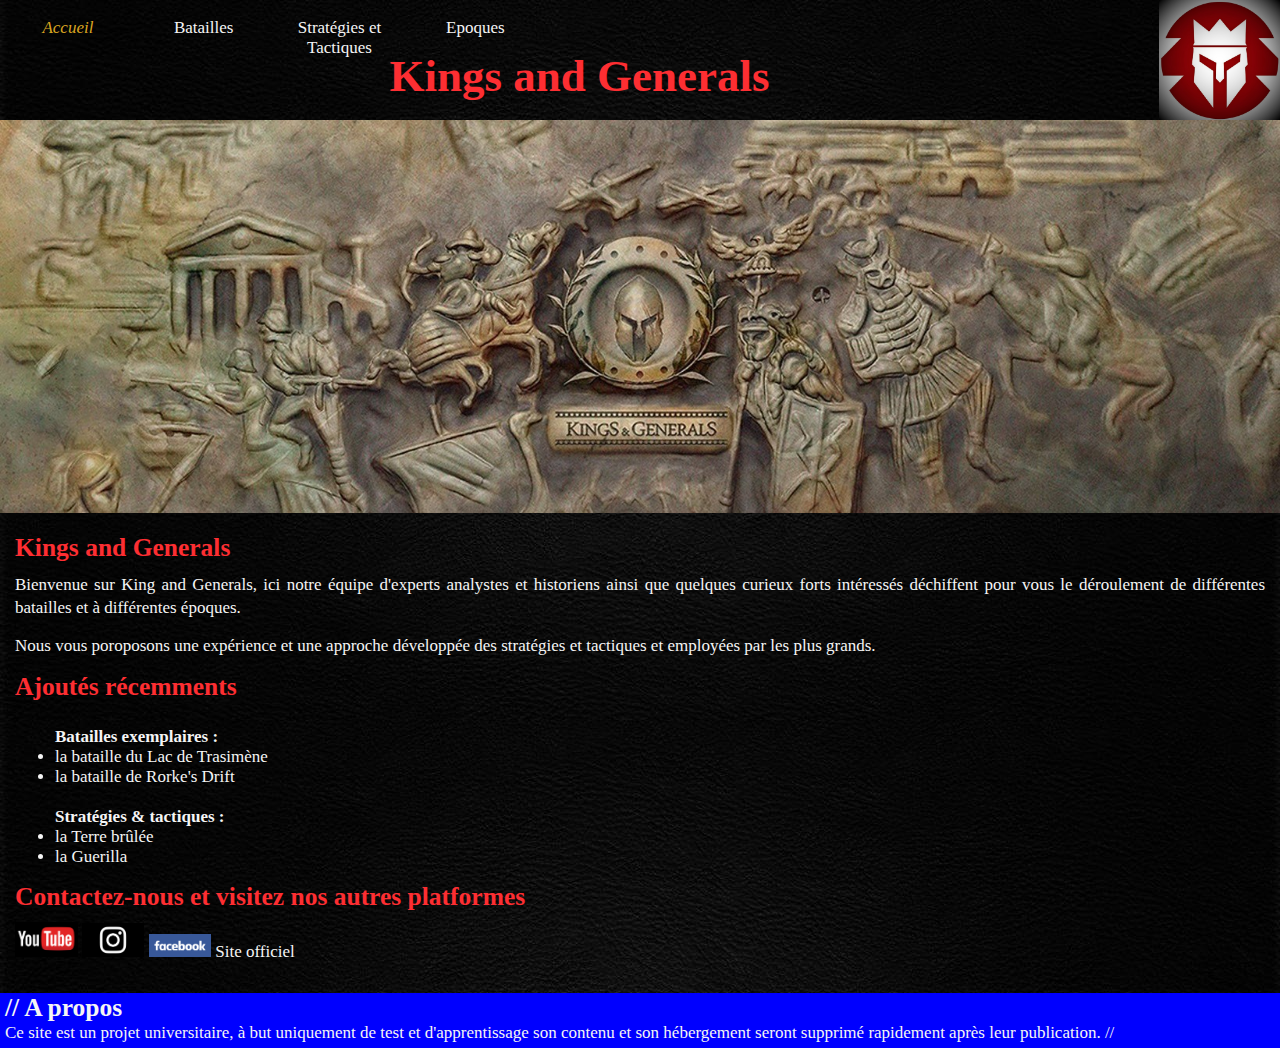
<file: index.html>
<!DOCTYPE html>
<html lang="fr">
<head>
    <meta charset="UTF-8">
    <meta http-equiv="X-UA-Compatible" content="IE=edge">
    <meta name="viewport" content="width=device-width, initial-scale=1.0">
    <link rel="stylesheet" href="main.css">
    <title>Accueil</title>
</head>

<body>
    <nav>
        <img src="images/logo.jpg" alt="site'slogo" height="120px" class="logo">
        <div class="wrap">
            <ul class="menu">
              <li>
                <a href="#">Accueil</a>
              </li>
              <li>
                <a href="#">Batailles</a>
                <ul>
                  <li><a href="pages/Trasimène.html">Lac de Trasimène</a></li>
                  <li><a href="pages/Rorke.html">Rorke's Drift</a></li>

                </ul>
              </li>
              <li>
                <a href="">Stratégies et Tactiques</a>
                <ul>
                  <li><a href="#">Embuscade (non intégré)</a></li>
                  <li><a href="#">Terre brûlée (non intégré)</a></li>
                  <li><a href="#">BlitzKrieg (non intégré)</a></li>
                  <li><a href="#">Guerilla (non intégré)</a></li>
                </ul>
              </li>
              <li>
                <a href="#">Epoques</a>
                <ul>
                  <li><a href="#">Antiquité (non-intégré)</a></li>
                  <li><a href="#">Moyen-Age (non-intégré)</a></li>
                  <li><a href="#">Renaissance (non-intégré)</a></li>
                  <li><a href="#">Moderne (non-intégré)</a></li>
              </ul>
              </li>
            </ul>
          </div>
        <h1>Kings and Generals</h1>
    </nav>
    <img src="images/fresque.jpg" alt="fresque" class="fresque">
    <main>
        <h2>Kings and Generals</h2>
        <p>
            Bienvenue sur King and Generals, ici notre équipe d'experts analystes et historiens ainsi que quelques curieux forts intéressés déchiffent pour vous le déroulement de différentes batailles et à différentes époques.
        </p>
        <p>
            Nous vous poroposons une expérience et une approche développée des stratégies et   tactiques et employées par les plus grands.
        </p>
        <h2>Ajoutés récemments</h2>
        <p>
            <ul><b> Batailles exemplaires :</b> 
                <li>la bataille du Lac de Trasimène </li>
                <li>la bataille de Rorke's Drift</li>  
            </ul> <br>
            <ul><b>Stratégies & tactiques :</b>
                <li>la Terre brûlée</li>
                <li>la Guerilla</li>
            </ul>
        </p>

        <h2>Contactez-nous et visitez nos autres platformes</h2>
        <p>
            <a href="https://www.youtube.com/@KingsandGenerals"><img src="images/YouTube.jpg" alt="youtube" width="5%" ></a>
            <a href="https://www.instagram.com/Kings_Generals/"><img src="images/instagram.jpg" alt="instragram" width="5%"></a>
            <a href=""><img src="images/Facebook.png" alt="facebook" width="5%"></a>
            <a href="https://www.kingsandgenerals.net" class="site">Site officiel</a>
        </p>
    </main>
    <footer>
        <h2>// A propos</h2>
        <p>
            Ce site est un projet universitaire, à but uniquement de test et d'apprentissage son contenu et son hébergement seront  supprimé rapidement après leur publication. //
    </footer>
</body>
</html>
</file>
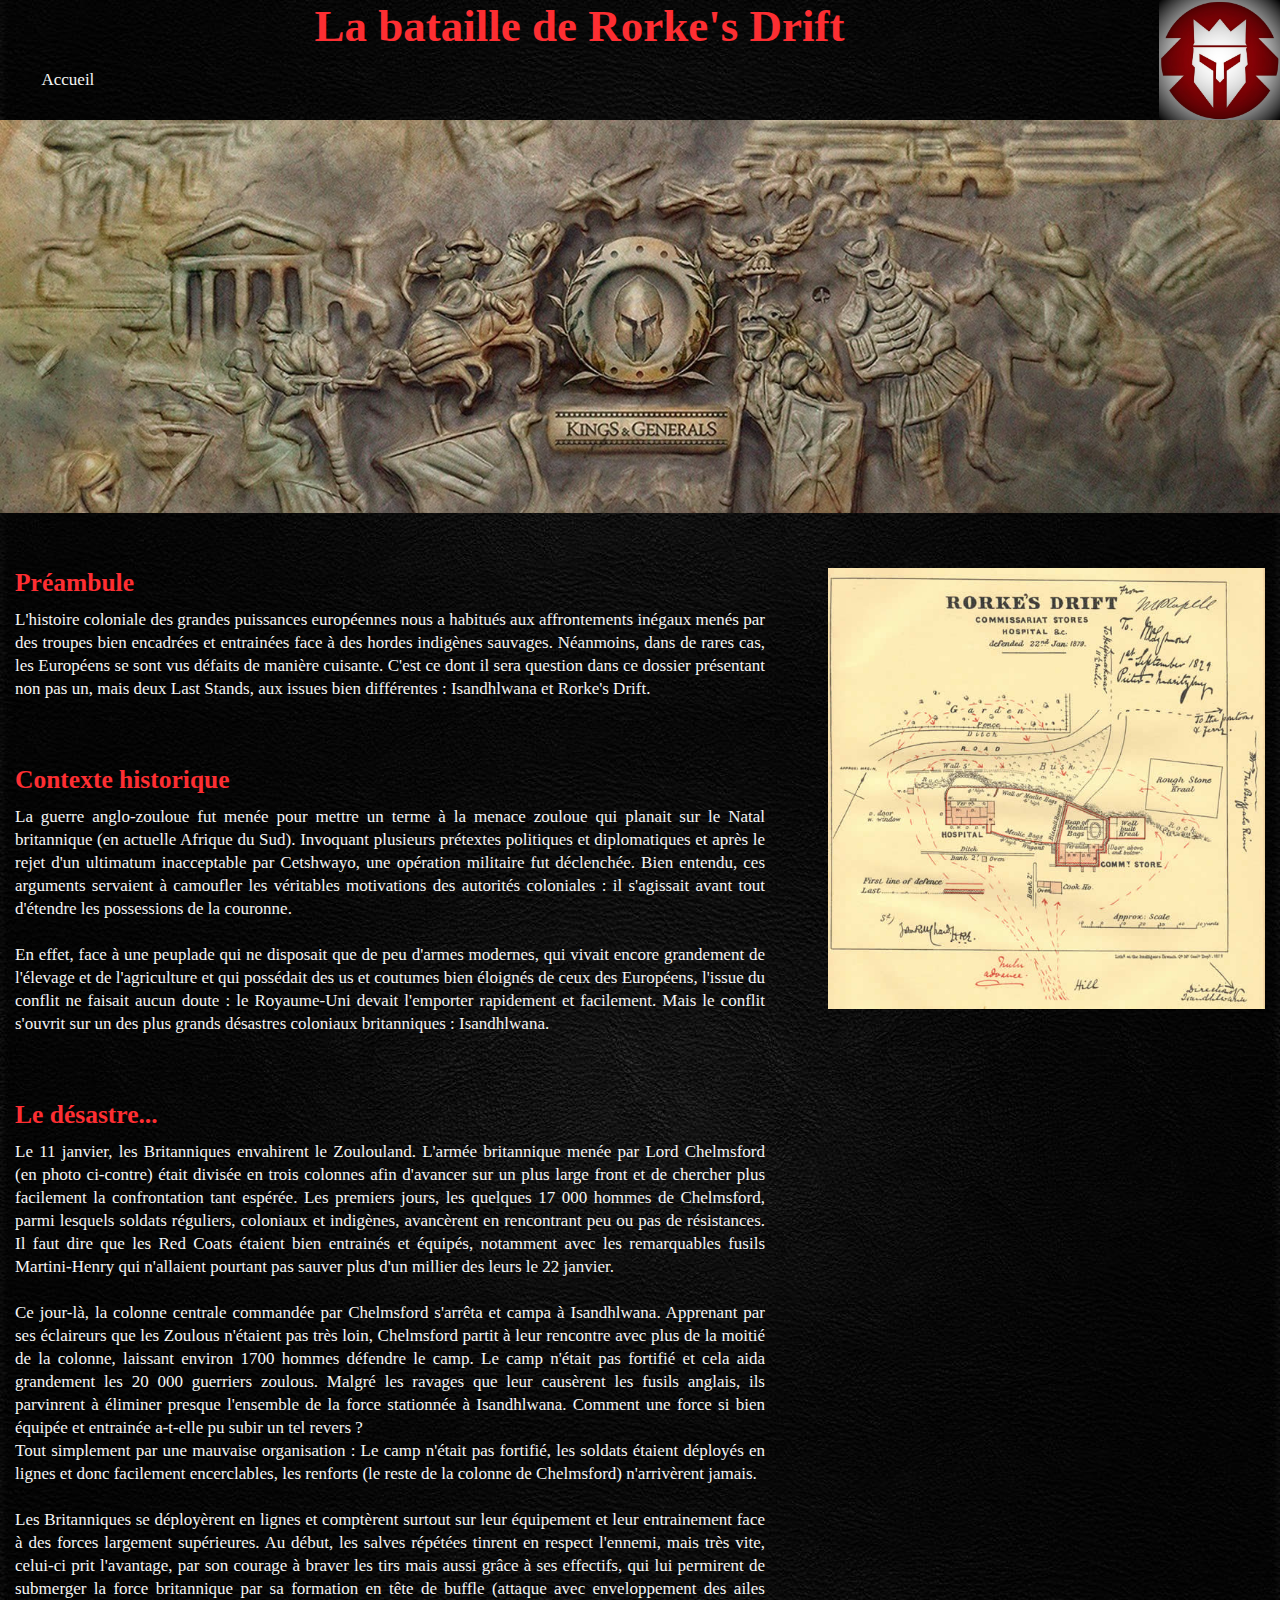
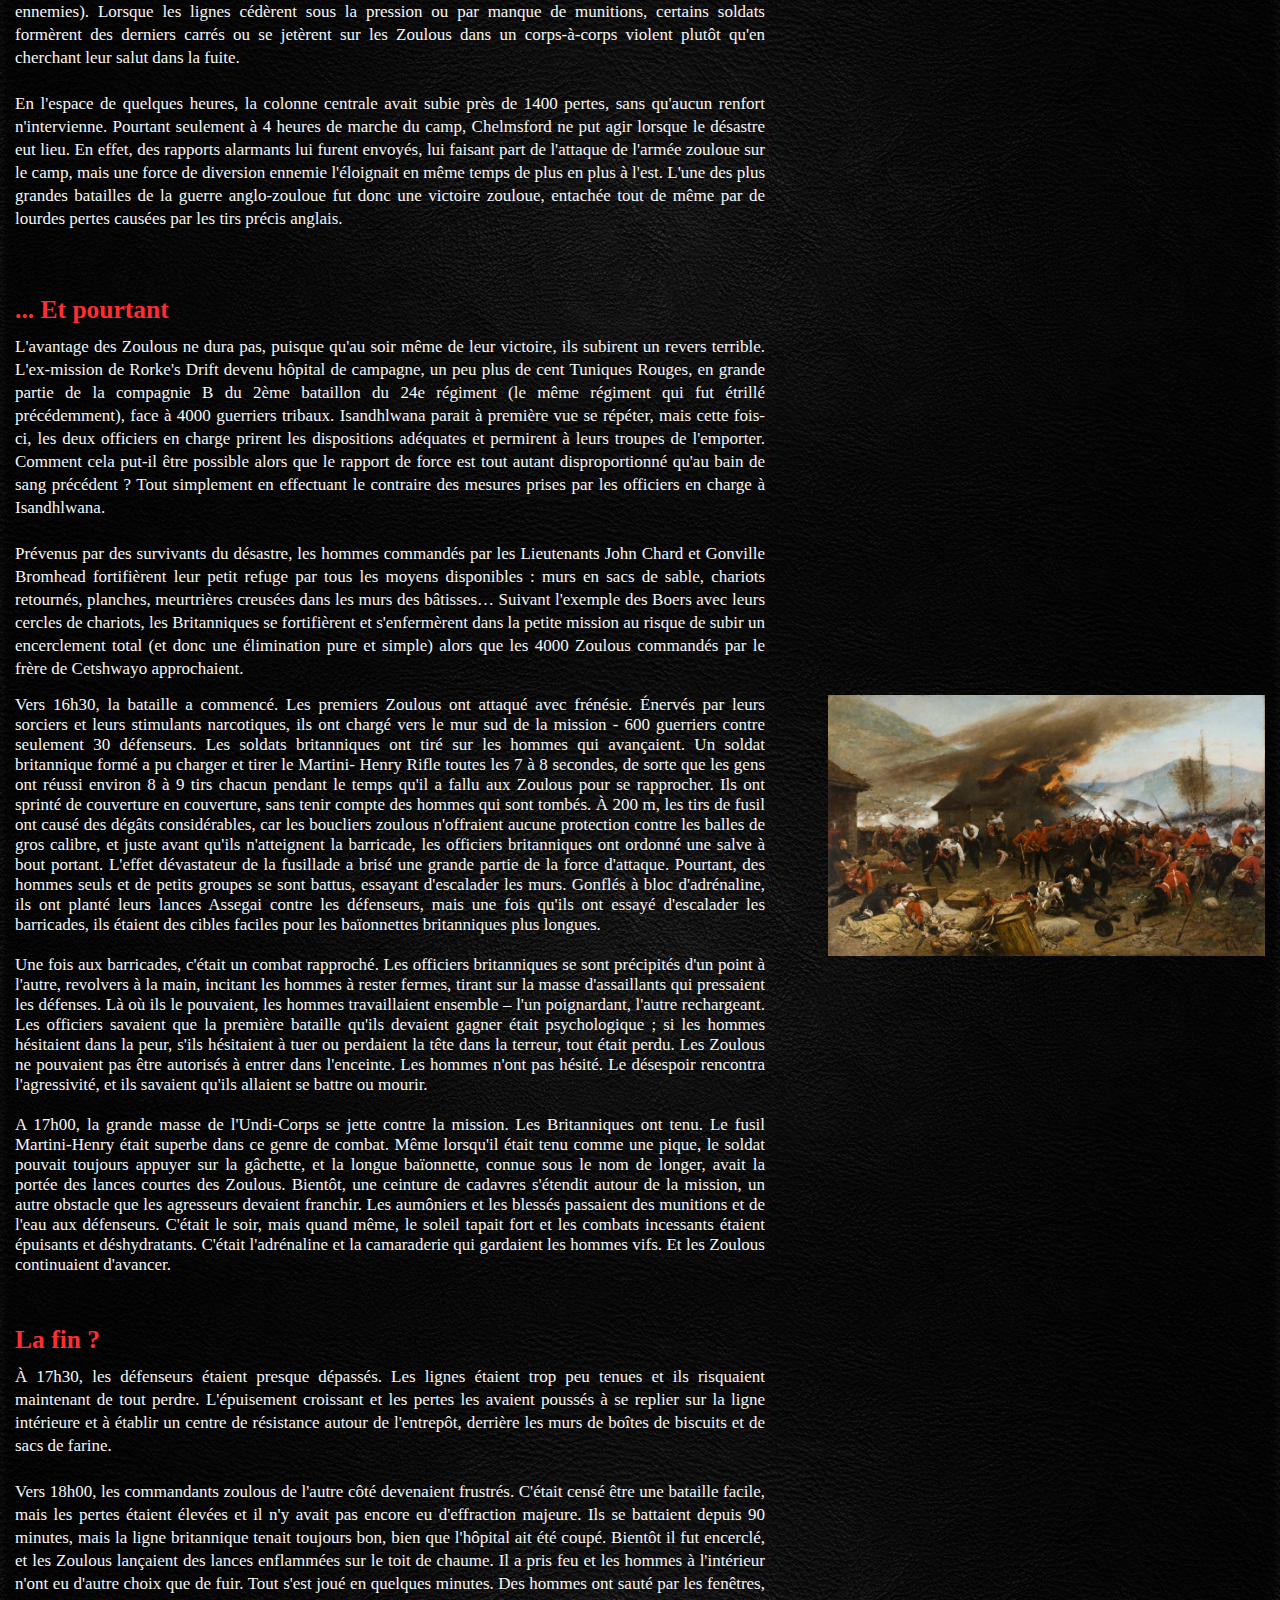
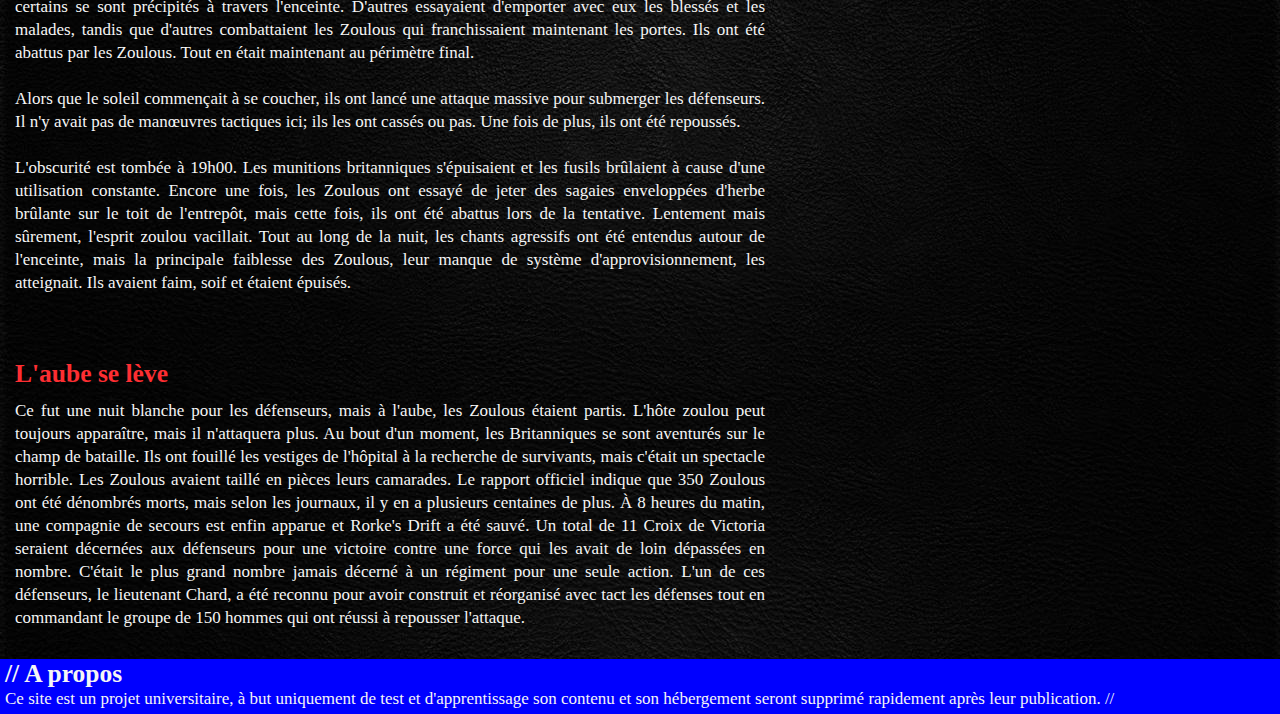
<file: pages/Rorke.html>
<!DOCTYPE html>
<html lang="en">
<head>
    <meta charset="UTF-8">
    <meta http-equiv="X-UA-Compatible" content="IE=edge">
    <meta name="viewport" content="width=device-width, initial-scale=1.0">
    <link rel="stylesheet" href="../main.css">
    <title>Bataille de Rorke's Drift</title>
</head>
<body>
    <nav>
        <img src="../images/logo.jpg" alt="site'slogo" height="120px" class="logo">
        <h1>La bataille de Rorke's Drift</h1>
            <ul class="menu">
              <li>
                <a href="../index.html">Accueil</a>
              </li>
            </ul>
    </nav>
    <img src="../images/fresque.jpg" alt="fresque" class="fresque">
    <main>
        <img src="../images/plan.jpg" width="50%" class="annexe">
        <div class="trasi">
            <h2>Préambule</h2>
            <p>
                L'histoire coloniale des grandes puissances européennes nous a habitués aux affrontements inégaux menés par des troupes bien encadrées et entrainées face à des hordes indigènes sauvages. 
                Néanmoins, dans de rares cas, les Européens se sont vus défaits de manière cuisante. C'est ce dont il sera question dans ce dossier présentant non pas un, mais deux Last Stands, aux issues bien différentes : Isandhlwana et Rorke's Drift. 
            </p>
            <h2>Contexte historique</h2>
            <p>
                La guerre anglo-zouloue fut menée pour mettre un terme à la menace zouloue qui planait sur le Natal britannique (en actuelle Afrique du Sud).
                Invoquant plusieurs prétextes politiques et diplomatiques et après le rejet d'un ultimatum inacceptable par Cetshwayo, une opération militaire fut déclenchée.
                Bien entendu, ces arguments servaient à camoufler les véritables motivations des autorités coloniales : il s'agissait avant tout d'étendre les possessions de la couronne.
                <br><br>
                En effet, face à une peuplade qui ne disposait que de peu d'armes modernes, qui vivait encore grandement de l'élevage et de l'agriculture et qui possédait des us et coutumes bien éloignés de ceux des Européens, l'issue du conflit ne faisait aucun doute : le Royaume-Uni devait l'emporter rapidement et facilement. 
                Mais le conflit s'ouvrit sur un des plus grands désastres coloniaux britanniques : Isandhlwana.
            </p>
            <h2> Le désastre...</h2>
            <p>
                Le 11 janvier, les Britanniques envahirent le Zoulouland. L'armée britannique menée par Lord Chelmsford (en photo ci-contre) était divisée en trois colonnes afin d'avancer sur un plus large front et de chercher plus facilement la confrontation tant espérée. 
                Les premiers jours, les quelques 17 000 hommes de Chelmsford, parmi lesquels soldats réguliers, coloniaux et indigènes, avancèrent en rencontrant peu ou pas de résistances. Il faut dire que les Red Coats étaient bien entrainés et équipés, notamment avec les remarquables fusils Martini-Henry qui n'allaient pourtant pas sauver plus d'un millier des leurs le 22 janvier. 
                <br><br>
                Ce jour-là, la colonne centrale commandée par Chelmsford s'arrêta et campa à Isandhlwana. Apprenant par ses éclaireurs que les Zoulous n'étaient pas très loin, Chelmsford partit à leur rencontre avec plus de la moitié de la colonne, laissant environ 1700 hommes défendre le camp.

                Le camp n'était pas fortifié et cela aida grandement les 20 000 guerriers zoulous. Malgré les ravages que leur causèrent les fusils anglais, ils parvinrent à éliminer presque l'ensemble de la force stationnée à Isandhlwana. Comment une force si bien équipée et entrainée a-t-elle pu subir un tel revers ? 
                <br>
                Tout simplement par une mauvaise organisation : Le camp n'était pas fortifié, les soldats étaient déployés en lignes et donc facilement encerclables, les renforts (le reste de la colonne de Chelmsford) n'arrivèrent jamais.
                <br><br>
                Les Britanniques se déployèrent en lignes et comptèrent surtout sur leur équipement et leur entrainement face à des forces largement supérieures. Au début, les salves répétées tinrent en respect l'ennemi, mais très vite, celui-ci prit l'avantage, par son courage à braver les tirs mais aussi grâce à ses effectifs, qui lui permirent de submerger la force britannique par sa formation en tête de buffle (attaque avec enveloppement des ailes ennemies). 
                Lorsque les lignes cédèrent sous la pression ou par manque de munitions, certains soldats formèrent des derniers carrés ou se jetèrent sur les Zoulous dans un corps-à-corps violent plutôt qu'en cherchant leur salut dans la fuite.
                <br><br>
                En l'espace de quelques heures, la colonne centrale avait subie près de 1400 pertes, sans qu'aucun renfort n'intervienne. Pourtant seulement à 4 heures de marche du camp, Chelmsford ne put agir lorsque le désastre eut lieu. En effet, des rapports alarmants lui furent envoyés, lui faisant part de l'attaque de l'armée zouloue sur le camp, mais une force de diversion ennemie l'éloignait en même temps de plus en plus à l'est. 
                L'une des plus grandes batailles de la guerre anglo-zouloue fut donc une victoire zouloue, entachée tout de même par de lourdes pertes causées par les tirs précis anglais.
            </p>
            <h2>... Et pourtant</h2>
            <p>
                L'avantage des Zoulous ne dura pas, puisque qu'au soir même de leur victoire, ils subirent un revers terrible. L'ex-mission de Rorke's Drift devenu hôpital de campagne, un peu plus de cent Tuniques Rouges, en grande partie de la compagnie B du 2ème bataillon du 24e régiment (le même régiment qui fut étrillé précédemment), face à 4000 guerriers tribaux. 
                Isandhlwana parait à première vue se répéter, mais cette fois-ci, les deux officiers en charge prirent les dispositions adéquates et permirent à leurs troupes de l'emporter. Comment cela put-il être possible alors que le rapport de force est tout autant disproportionné qu'au bain de sang précédent ? Tout simplement en effectuant le contraire des mesures prises par les officiers en charge à Isandhlwana.
                <br><br>
                Prévenus par des survivants du désastre, les hommes commandés par les Lieutenants John Chard et Gonville Bromhead fortifièrent leur petit refuge par tous les moyens disponibles : murs en sacs de sable, chariots retournés, planches, meurtrières creusées dans les murs des bâtisses… 
                Suivant l'exemple des Boers avec leurs cercles de chariots, les Britanniques se fortifièrent et s'enfermèrent dans la petite mission au risque de subir un encerclement total (et donc une élimination pure et simple) alors que les 4000 Zoulous commandés par le frère de Cetshwayo approchaient.
            </p>
        </div>
        <img src="../images/The_defense_of_Rorke's_Drift.jpg" width="50%" class="annexe">
        <div class="trasi">
            Vers 16h30, la bataille a commencé. Les premiers Zoulous ont attaqué avec frénésie. Énervés par leurs sorciers et leurs stimulants narcotiques, ils ont chargé vers le mur sud de la mission - 600 guerriers contre seulement 30 défenseurs. Les soldats britanniques ont tiré sur les hommes qui avançaient. Un soldat britannique formé a pu charger et tirer le Martini-
            Henry Rifle toutes les 7 à 8 secondes, de sorte que les gens ont réussi environ 8 à 9 tirs chacun pendant le temps qu'il a fallu aux Zoulous pour se rapprocher. Ils ont sprinté de couverture en couverture, sans tenir compte des hommes qui sont tombés. 
            À 200 m, les tirs de fusil ont causé des dégâts considérables, car les boucliers zoulous n'offraient aucune protection contre les balles de gros calibre, et juste avant qu'ils n'atteignent la barricade, les officiers britanniques ont ordonné une salve à bout portant. L'effet dévastateur de la fusillade a brisé une grande partie de la force d'attaque. Pourtant, des hommes seuls et de petits groupes se sont battus, essayant d'escalader les murs. 
            Gonflés à bloc d'adrénaline, ils ont planté leurs lances Assegai contre les défenseurs, mais une fois qu'ils ont essayé d'escalader les barricades,
            ils étaient des cibles faciles pour les baïonnettes britanniques plus longues.
            <br><br>
            Une fois aux barricades, c'était un combat rapproché. Les officiers britanniques se sont précipités d'un point à l'autre, revolvers à la main, incitant les hommes à rester fermes, tirant sur la masse d'assaillants qui pressaient les défenses. Là où ils le pouvaient, les hommes travaillaient ensemble – l'un poignardant, l'autre rechargeant.
            Les officiers savaient que la première bataille qu'ils devaient gagner était psychologique ; si les hommes hésitaient dans la peur, s'ils hésitaient à tuer ou perdaient la tête dans la terreur, tout était perdu. Les Zoulous ne pouvaient pas être autorisés à entrer dans l'enceinte. Les hommes n'ont pas hésité. Le désespoir rencontra l'agressivité, et ils savaient qu'ils allaient se battre ou mourir.
            <br><br>
            A 17h00, la grande masse de l'Undi-Corps se jette contre la mission. Les Britanniques ont tenu. Le fusil Martini-Henry était superbe dans ce genre de combat. Même lorsqu'il était tenu comme une pique, le soldat pouvait toujours appuyer sur la gâchette, et la longue baïonnette, connue sous le nom de longer, avait la portée des lances courtes des Zoulous.
            Bientôt, une ceinture de cadavres s'étendit autour de la mission, un autre obstacle que les agresseurs devaient franchir. Les aumôniers et les blessés passaient des munitions et de l'eau aux défenseurs. C'était le soir, mais quand même, le soleil tapait fort et les combats incessants étaient épuisants et déshydratants. C'était l'adrénaline et la camaraderie qui gardaient les hommes vifs.
            Et les Zoulous continuaient d'avancer.

            <h2> La fin ?</h2>
            <p>
                À 17h30, les défenseurs étaient presque dépassés. Les lignes étaient trop peu tenues et ils risquaient maintenant de tout perdre. L'épuisement croissant et les pertes les avaient poussés à se replier sur la ligne intérieure et à établir un centre de résistance autour de l'entrepôt, derrière les murs de boîtes de biscuits et de sacs de farine.
                <br><br>
                Vers 18h00, les commandants zoulous de l'autre côté devenaient frustrés. C'était censé être une bataille facile, mais les pertes étaient élevées et il n'y avait pas encore eu d'effraction majeure. Ils se battaient depuis 90 minutes, mais la ligne britannique tenait toujours bon, bien que l'hôpital ait été coupé. Bientôt il fut encerclé,
                et les Zoulous lançaient des lances enflammées sur le toit de chaume. Il a pris feu et les hommes à l'intérieur n'ont eu d'autre choix que de fuir. Tout s'est joué en quelques minutes. Des hommes ont sauté par les fenêtres, certains se sont précipités à travers l'enceinte. D'autres essayaient d'emporter avec eux les blessés et les malades,
                tandis que d'autres combattaient les Zoulous qui franchissaient maintenant les portes. Ils ont été abattus par les Zoulous. Tout en était maintenant au périmètre final.
                <br><br>
                Alors que le soleil commençait à se coucher, ils ont lancé une attaque massive pour submerger les défenseurs. Il n'y avait pas de manœuvres tactiques ici; ils les ont cassés ou pas. Une fois de plus, ils ont été repoussés.
                <br><br>
                L'obscurité est tombée à 19h00. Les munitions britanniques s'épuisaient et les fusils brûlaient à cause d'une utilisation constante. Encore une fois, les Zoulous ont essayé de jeter des sagaies enveloppées d'herbe brûlante sur le toit de l'entrepôt, mais cette fois, ils ont été abattus lors de la tentative. Lentement mais sûrement, l'esprit zoulou vacillait.
Tout au long de la nuit, les chants agressifs ont été entendus autour de l'enceinte, mais la principale faiblesse des Zoulous, leur manque de système d'approvisionnement, les atteignait. Ils avaient faim, soif et étaient épuisés.
            </p>

            <h2> L'aube se lève</h2>
            <p>
                Ce fut une nuit blanche pour les défenseurs, mais à l'aube, les Zoulous étaient partis. L'hôte zoulou peut toujours apparaître, mais il n'attaquera plus. Au bout d'un moment, les Britanniques se sont aventurés sur le champ de bataille. Ils ont fouillé les vestiges de l'hôpital à la recherche de survivants, mais c'était un spectacle horrible. Les Zoulous avaient taillé en pièces leurs camarades.
                Le rapport officiel indique que 350 Zoulous ont été dénombrés morts, mais selon les journaux, il y en a plusieurs centaines de plus. À 8 heures du matin, une compagnie de secours est enfin apparue et Rorke's Drift a été sauvé.

                Un total de 11 Croix de Victoria seraient décernées aux défenseurs pour une victoire contre une force qui les avait de loin dépassées en nombre.
                C'était le plus grand nombre jamais décerné à un régiment pour une seule action. L'un de ces défenseurs, le lieutenant Chard, a été reconnu pour avoir construit et réorganisé avec tact les défenses tout en commandant le groupe de 150 hommes qui ont réussi à repousser l'attaque.
            </p>
        </div>
    </main>
    <footer>
        <h2>// A propos</h2>
        <p>
            Ce site est un projet universitaire, à but uniquement de test et d'apprentissage son contenu et son hébergement seront  supprimé rapidement après leur publication. //
    </footer>
</body>
</html>
</file>
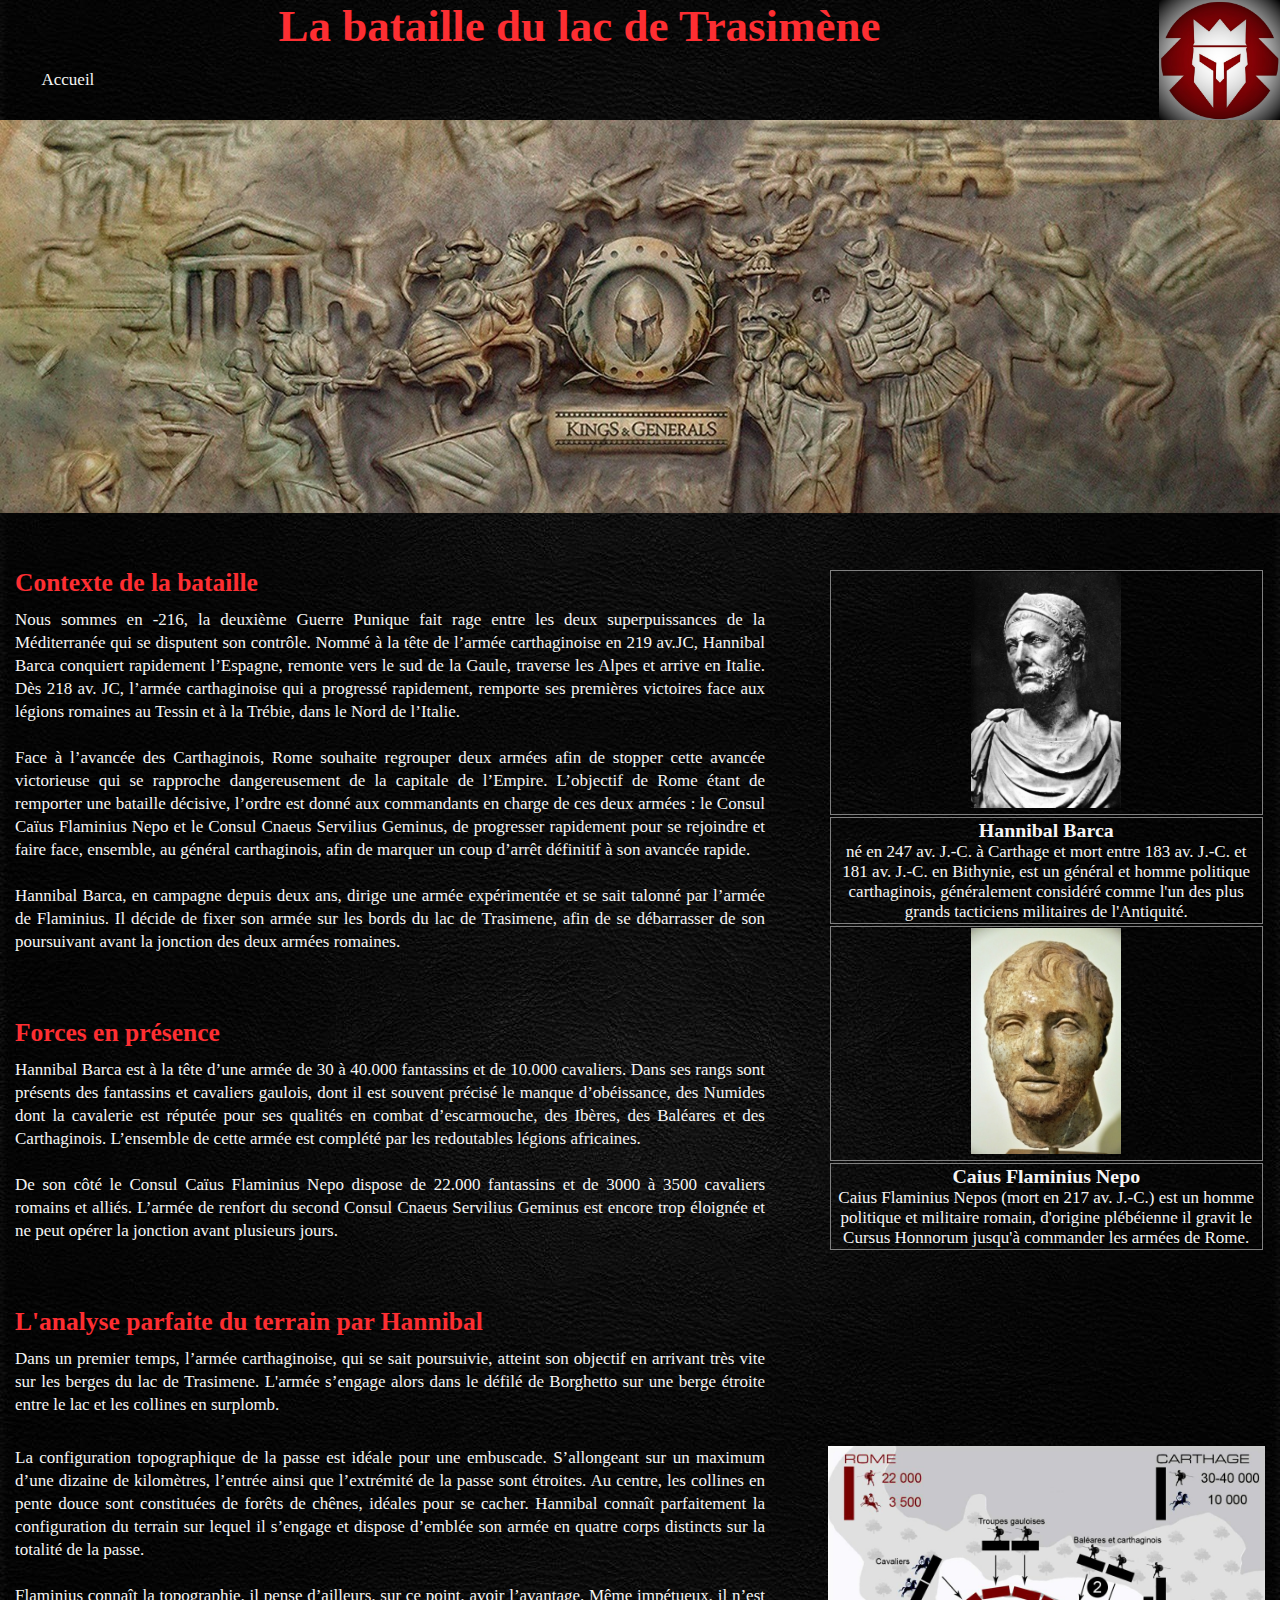
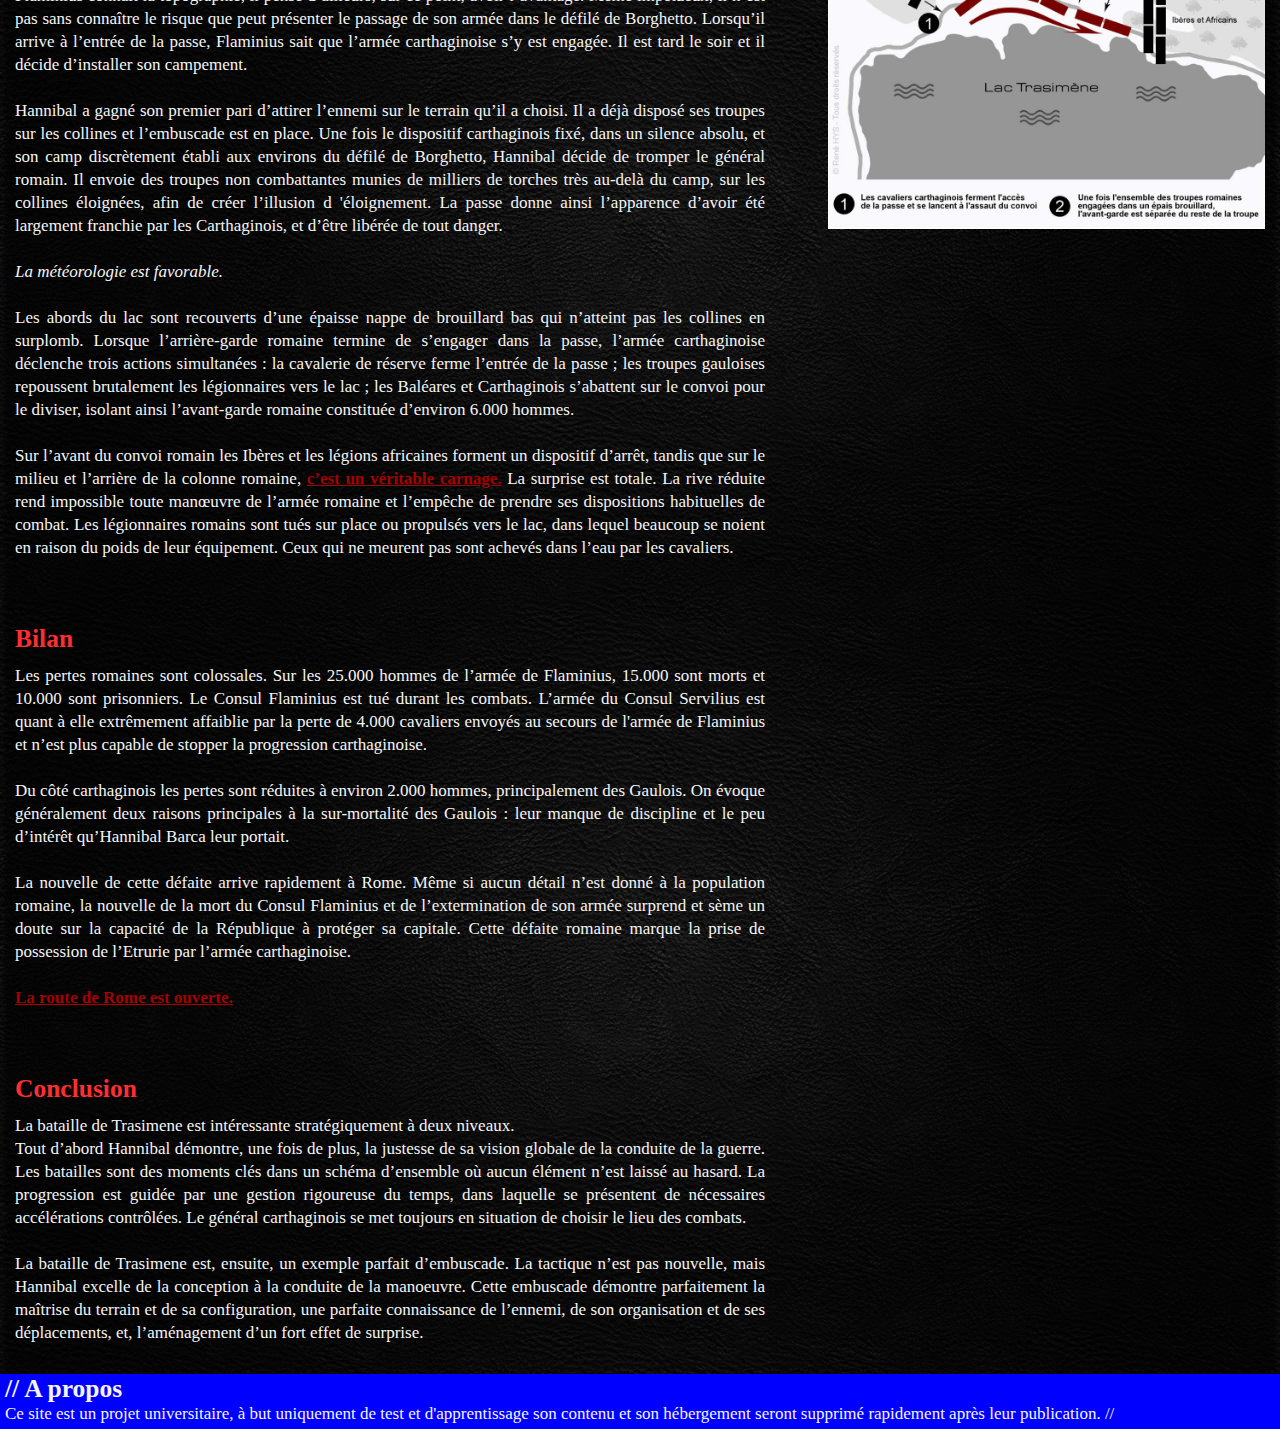
<file: pages/Trasimène.html>
<!DOCTYPE html>
<html lang="en">
<head>
    <meta charset="UTF-8">
    <meta http-equiv="X-UA-Compatible" content="IE=edge">
    <meta name="viewport" content="width=device-width, initial-scale=1.0">
    <link rel="stylesheet" href="../main.css">
    <title>Bataille de Trasimène</title>
</head>
<body>
    <nav>
        <img src="../images/logo.jpg" alt="site'slogo" height="120px" class="logo">
        <h1>La bataille du lac de Trasimène</h1>
            <ul class="menu">
              <li>
                <a href="../index.html">Accueil</a>
              </li>
            </ul>
    </nav>
    <img src="../images/fresque.jpg" alt="fresque" class="fresque">
    <main>
        <div class="annexe">
            <table>
                <tr>
                    <td> <img src="../images/Hannibal Barca.jpg" alt="Hannibal" width="35%"> </td>
                </tr>
                <tr>
                    <td>
                        <h3> Hannibal Barca </h3>
                        né en 247 av. J.-C. à Carthage et mort entre 183 av. J.-C. et 181 av. J.-C. en Bithynie, est un général et homme politique carthaginois, généralement considéré comme l'un des plus grands tacticiens militaires de l'Antiquité. 
                    </td>
                </tr>
                <tr>
                    <td> <img src="../images/Flaminius.jpg" alt="Flaminius" width="35%"> </td>
                </tr>
                <tr>
                    <td>
                        <h3> Caius Flaminius Nepo </h3>
                        Caius Flaminius Nepos (mort en 217 av. J.-C.) est un homme politique et militaire romain, d'origine plébéienne il gravit le Cursus Honnorum jusqu'à commander les armées de Rome.
                    </td>
                </tr>
            </table>
        </div>
        <div class="trasi">
            <h2>Contexte de la bataille</h2>
            <p>
                Nous sommes en -216, la deuxième Guerre Punique fait rage entre les deux superpuissances de la Méditerranée qui se disputent son contrôle. Nommé à la tête de l’armée carthaginoise en 219 av.JC, Hannibal Barca conquiert rapidement l’Espagne, remonte vers le sud de la Gaule, traverse les Alpes et arrive en Italie. Dès 218 av. JC, l’armée carthaginoise qui a progressé rapidement, remporte ses premières victoires face aux légions romaines au Tessin et à la Trébie, dans le Nord de l’Italie.
                <br> <br>
                Face à l’avancée des Carthaginois, Rome souhaite regrouper deux armées afin de stopper cette avancée victorieuse qui se rapproche dangereusement de la capitale de l’Empire. L’objectif de Rome étant de remporter une bataille décisive, l’ordre est donné aux commandants en charge de ces deux armées : le Consul Caïus Flaminius Nepo et le Consul Cnaeus Servilius Geminus, de progresser rapidement pour se rejoindre et faire face, ensemble, au général carthaginois, afin de marquer un coup d’arrêt définitif à son avancée rapide.
                <br><br>
                Hannibal Barca, en campagne depuis deux ans, dirige une armée expérimentée et se sait talonné par l’armée de Flaminius. Il décide de fixer son armée sur les bords du lac de Trasimene, afin de se débarrasser de son poursuivant avant la jonction des deux armées romaines.
            </p>
            <h2>Forces en présence</h2>
            <p>
                Hannibal Barca est à la tête d’une armée de 30 à 40.000 fantassins et de 10.000 cavaliers. 
                Dans ses rangs sont présents des fantassins et cavaliers gaulois, dont il est souvent précisé le manque d’obéissance, des Numides dont la cavalerie est réputée pour ses qualités en combat d’escarmouche, des Ibères, des Baléares et des Carthaginois. 
                L’ensemble de cette armée est complété par les redoutables légions africaines.
                <br><br>
                De son côté le Consul Caïus Flaminius Nepo dispose de 22.000 fantassins et de 3000 à 3500 cavaliers romains et alliés. L’armée de renfort du second Consul Cnaeus Servilius Geminus est encore trop éloignée et ne peut opérer la jonction avant plusieurs jours.
            </p>
            <h2>L'analyse parfaite du terrain par Hannibal</h2>
            <p>
                Dans un premier temps, l’armée carthaginoise, qui se sait poursuivie, atteint son objectif en arrivant très vite sur les berges du lac de Trasimene. 
                L'armée s’engage alors dans le défilé de Borghetto sur une berge étroite entre le lac et les collines en surplomb.
                <br>
            </p>
        </p>
        </div>
        <img src="../images/Bataille-Trasimene.jpg" width="50%" class="annexe">
        <div class="trasi">
            <p>
                La configuration topographique de la passe est idéale pour une embuscade. S’allongeant sur un maximum d’une dizaine de kilomètres, l’entrée ainsi que l’extrémité de la passe sont étroites. Au centre, les collines en pente douce sont constituées de forêts de chênes, idéales pour se cacher. 
                Hannibal connaît parfaitement la configuration du terrain sur lequel il s’engage et dispose d’emblée son armée en quatre corps distincts sur la totalité de la passe.
                <br><br>
                Flaminius connaît la topographie, il pense d’ailleurs, sur ce point, avoir l’avantage. Même impétueux, il n’est pas sans connaître le risque que peut présenter le passage de son armée dans le défilé de Borghetto. Lorsqu’il arrive à l’entrée de la passe, Flaminius sait que l’armée carthaginoise s’y est engagée. Il est tard le soir et il décide d’installer son campement.
                <br><br>
                Hannibal a gagné son premier pari d’attirer l’ennemi sur le terrain qu’il a choisi. Il a déjà disposé ses troupes sur les collines et l’embuscade est en place.

                Une fois le dispositif carthaginois fixé, dans un silence absolu, et son camp discrètement établi aux environs du défilé de Borghetto, Hannibal décide de tromper le général romain. 
                Il envoie des troupes non combattantes munies de milliers de torches très au-delà du camp, sur les collines éloignées, afin de créer l’illusion d 'éloignement. La passe donne ainsi l’apparence d’avoir été largement franchie par les Carthaginois, et d’être libérée de tout danger.
                <br><br>
                <i> La météorologie est favorable.</i>
                <br><br>
                Les abords du lac sont recouverts d’une épaisse nappe de brouillard bas qui n’atteint pas les collines en surplomb. Lorsque l’arrière-garde romaine termine de s’engager dans la passe, l’armée carthaginoise déclenche trois actions simultanées : 
                la cavalerie de réserve ferme l’entrée de la passe ; les troupes gauloises repoussent brutalement les légionnaires vers le lac ; les Baléares et Carthaginois s’abattent sur le convoi pour le diviser, isolant ainsi l’avant-garde romaine constituée d’environ 6.000 hommes.
                <br><br>
                Sur l’avant du convoi romain les Ibères et les légions africaines forment un dispositif d’arrêt, tandis que sur le milieu et l’arrière de la colonne romaine, <b class="underlign"> c’est un véritable carnage.</b> La surprise est totale. La rive réduite rend impossible toute manœuvre de l’armée romaine et l’empêche de prendre ses dispositions habituelles de combat. 
                Les légionnaires romains sont tués sur place ou propulsés vers le lac, dans lequel beaucoup se noient en raison du poids de leur équipement. Ceux qui ne meurent pas sont achevés dans l’eau par les cavaliers.
            </p>

            <h2>Bilan</h2>

            <p>
                Les pertes romaines sont colossales. Sur les 25.000 hommes de l’armée de Flaminius, 15.000 sont morts et 10.000 sont prisonniers. Le Consul Flaminius est tué durant les combats. 
                L’armée du Consul Servilius est quant à elle extrêmement affaiblie par la perte de 4.000 cavaliers envoyés au secours de l'armée de Flaminius et n’est plus capable de stopper la progression carthaginoise.
                <br><br>
                Du côté carthaginois les pertes sont réduites à environ 2.000 hommes, principalement des Gaulois. 
                On évoque généralement deux raisons principales à la sur-mortalité des Gaulois : leur manque de discipline et le peu d’intérêt qu’Hannibal Barca leur portait.
                <br><br>
                La nouvelle de cette défaite arrive rapidement à Rome. Même si aucun détail n’est donné à la population romaine, la nouvelle de la mort du Consul Flaminius et de l’extermination de son armée surprend et sème un doute sur la capacité de la République à protéger sa capitale.
                Cette défaite romaine marque la prise de possession de l’Etrurie par l’armée carthaginoise. 
                <br><br>
                <b class="underlign"> La route de Rome est ouverte.</b>
            </p>

            <h2>Conclusion</h2>

            <p>
                La bataille de Trasimene est intéressante stratégiquement à deux niveaux. 
                <br>
                Tout d’abord Hannibal démontre, une fois de plus, la justesse de sa vision globale de la conduite de la guerre. Les batailles sont des moments clés dans un schéma d’ensemble où aucun élément n’est laissé au hasard. 
                La progression est guidée par une gestion rigoureuse du temps, dans laquelle se présentent de nécessaires accélérations contrôlées. Le général carthaginois se met toujours en situation de choisir le lieu des combats.
                <br><br>
                La bataille de Trasimene est, ensuite, un exemple parfait d’embuscade. La tactique n’est pas nouvelle, mais Hannibal excelle de la conception à la conduite de la manoeuvre. Cette embuscade démontre parfaitement la maîtrise du terrain et de sa configuration, une parfaite connaissance de l’ennemi, de son organisation et de ses déplacements, et, l’aménagement d’un fort effet de surprise.
            </p>
        </div>
    </main>
    <footer>
        <h2>// A propos</h2>
        <p>
            Ce site est un projet universitaire, à but uniquement de test et d'apprentissage son contenu et son hébergement seront  supprimé rapidement après leur publication. //
    </footer>
</body>
</html>
</file>
<file: main.css>
*{
    margin: 0;
}


body{
    text-align: justify;
    font-family: Cambria, Cochin, Georgia, Times, 'Times New Roman', serif;
    background-image: url('images/black_background.jpg');
    color: whitesmoke;
    font-size: 17px;
    font-weight: 500;
}
nav{
    background-image: url('images/black_background.jpg');
    height: 120px;
    color: whitesmoke ;
}
.wrap {
    width: 100%;
    height: 50px;
    margin: 0;
    z-index: 99;
    position: relative;
}
.menu {
    height: 50px;
    padding: 0;
    margin: 0;
    position: absolute;
}
.menu li {
    height: auto;
    width: 135.8px;
    float: left;
    text-align: center;
    list-style: none;
    padding: 0;
    margin: 0;
}
.menu a {
    padding: 18px;
    text-decoration: none;
    color: whitesmoke;
    display: block;
}
.menu li a:hover {
    background-image: url('images/black_background.jpg');
    font-style: italic;
    color: goldenrod;
}
.menu li ul {
    display: none;
    height: auto;
    margin: 0;
    padding: 0;
}
.menu li:hover ul {
    display: block;

}
.menu li ul li {
    background-image: url('images/black_background.jpg');
}
.logo{
    float: right;
}
h1{
    color: rgb(253, 46, 50);
    text-align: center;
    font-size: 45px;
}
main{
    margin: 15px;

}
.trasi{
    width: 60%;
    text-align: left;
    text-align: justify;
}
main h2{
    padding-bottom: 10px;
    color: rgb(253, 46, 50);
}
main .trasi h2{
    margin-top: 50px;
}
main p{
    padding-bottom: 15px;
    line-height: 23px;
}
.fresque{
    width: 100%;
    size: 80%;
}
.underlign{
    text-decoration: underline;
    color: rgb(166, 0, 0);
}
.annexe{
    float: right;
    width: 35%;

}

td{
    text-align: center;
    border: 1px solid grey;
}
.site{
    text-decoration: none;
    color: whitesmoke;
}

.site:hover{
    text-decoration:underline;
}

footer{

    bottom: 0;
    margin-top: 15px;
    padding: 0px 5px 5px 5px;
    background-color: blue;
}
</file>
